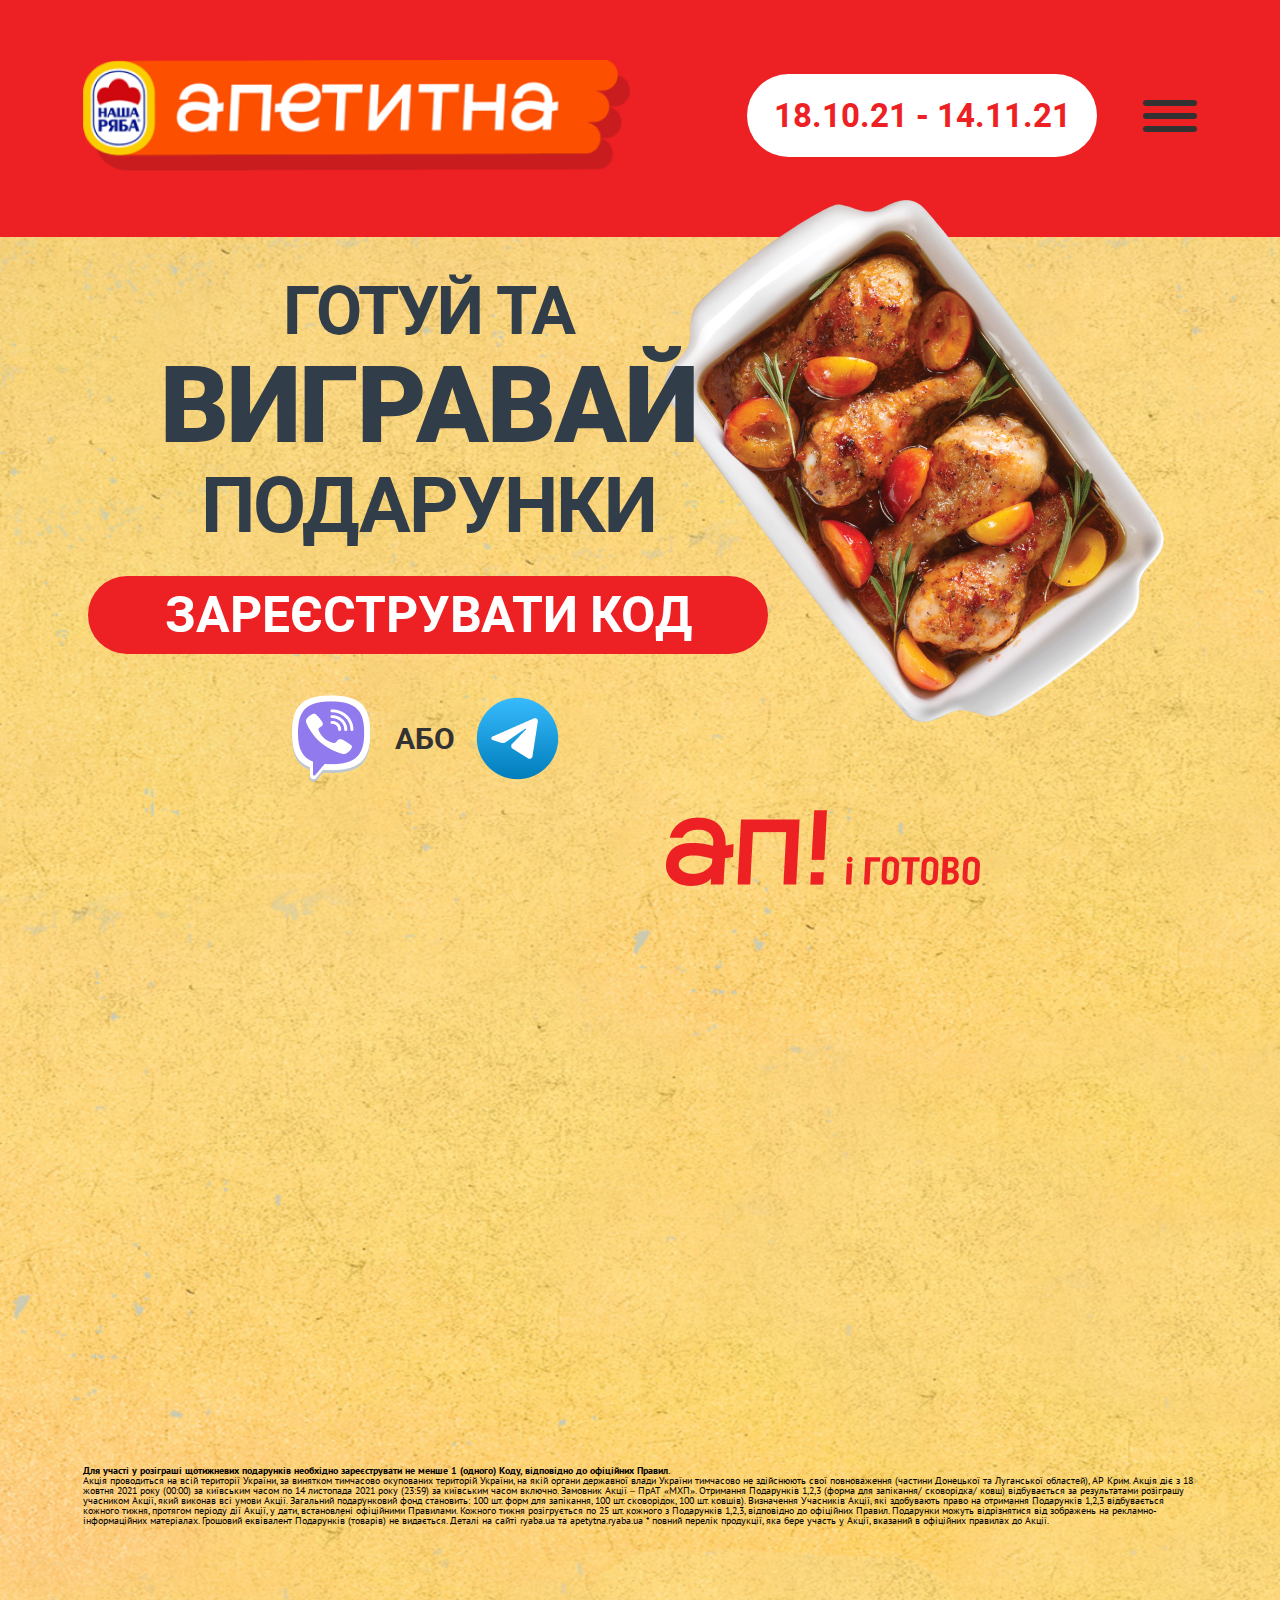
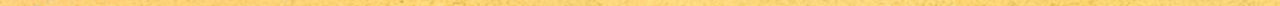
<file: index.html>
<!DOCTYPE html>
<html lang="en">

<head>
    <meta charset="UTF-8">
    <meta http-equiv="X-UA-Compatible" content="IE=edge">
    <meta name="viewport" content="width=device-width, initial-scale=1, shrink-to-fit=no, user-scalable=no">
    <title>Наша Ряба</title>
    <link rel="shortcut icon" href="./favicon.ico" type="image/x-icon">
    <link rel="stylesheet" href="css/style.min.css">
</head>

<body>

    <!-- Header -->
    <header class="header">
        <div class="container header-container">

            <!-- Logos -->
            <div class="header__inner">

                <div class="header__logos">
                    <a class="header__logos-link" href="/">
                        <img class="header__logos-img" src="./img/logo.png" alt="logo">
                    </a>
                </div>

                <div class="header__buttons">
                    <button class="header__buttons-btn" type="button">
                        18.10.21 - 14.11.21
                    </button>

                    <div class="burger" id="burger">
                        <div class="burger-line"></div>
                    </div>
                </div>

            </div>
            <!--  -->

            <!-- Burger Menu -->
            <div class="header__menu">
                <button class="header__menu-close">
                    <img class="header__menu-img" src="./img/close.svg" alt="img">
                </button>

                <ul class="header__menu-list">
                    <li class="header__menu-item">
                        <a class="header__menu-link" href="winners.html">
                            Переможці
                        </a>
                    </li>

                    <li class="header__menu-item">
                        <a class="header__menu-link" href="./Official Rules.pdf">
                            Офіційні правила акції
                        </a>
                    </li>
                </ul>
            </div>
            <!--  -->

        </div>
    </header>
    <!--  -->

    <!-- Wrapper -->
    <div class="wrapper" style="background-image: url('./img/bg.png');">

        <!-- Main -->
        <main class="main">

            <!-- Top Section -->
            <section class="top">

                <img class="top__banner" src="./img/dish.png" alt="banner">
                <img class="top__subbanner" src="./img/gotovo.png" alt="image">

                <div class="container">
                    <div class="top__inner">

                        <div class="top__wish">
                            <p>ГОТУЙ ТА</p>
                            <p>ВИГРАВАЙ</p>
                            <p>ПОДАРУНКИ</p>
                        </div>

                        <button class="top__button" id="reg__button">
                            зареєструвати код
                        </button>

                        <button class="header__buttons-btn top-btn" type="button">
                            18.10.21 - 14.11.21
                        </button>

                        <!-- Social -->
                        <div class="top__social">
                            <a class="top__social-viber" href="viber://pa?chatURI=NashaRyabaGiftBot&text=start">
                                <img class="top__social-viber_img" src="./img/viber-logo.png" alt="viber-logo">
                            </a>
                            <p class="top__social-text">
                                або
                            </p>
                            <a class="top__social-telegram" href="https://t.me/NashaRyabaGiftBot">
                                <img class="top__social-telegram_img" src="./img/telegram-logo.png"
                                    alt="telegram-logo">
                            </a>
                        </div>
                        <!--  -->

                    </div>
                </div>

            </section>
            <!--  -->

            <!-- Gifts -->
            <section class="gifts">
                <div class="container">

                    <div class="gifts__inner">

                        <h1 class="gifts__title" data-aos="fade-up-right">
                            ЩоТИЖНЕВі ПОДАРУНКИ
                        </h1>

                        <!-- Gifts -->
                        <div class="gifts__gallery">
                            <div class="gifts__gallery-item aos-init" data-aos="fade-zoom-in"
                                data-aos-easing="ease-in-back" data-aos-delay="300" data-aos-offset="0">

                                <div class="gifts__gallery-group">
                                    <img class="gifts__gallery-img" src="./img/skovoroda.png" alt="image">
                                    <div class="gifts__gallery-count">
                                        100 шт
                                    </div>
                                </div>

                            </div>

                            <div class="gifts__gallery-item aos-init" data-aos="fade-zoom-in"
                                data-aos-easing="ease-in-back" data-aos-delay="300" data-aos-offset="0">

                                <div class="gifts__gallery-group">
                                    <img class="gifts__gallery-img" src="./img/bludo.png" alt="image">
                                    <div class="gifts__gallery-count">
                                        100 шт
                                    </div>
                                </div>

                            </div>

                            <div class="gifts__gallery-item aos-init" data-aos="fade-zoom-in"
                                data-aos-easing="ease-in-back" data-aos-delay="300" data-aos-offset="0">

                                <div class="gifts__gallery-group">
                                    <img class="gifts__gallery-img" src="./img/kastr.png" alt="image">
                                    <div class="gifts__gallery-count">
                                        100 шт
                                    </div>
                                </div>

                            </div>

                        </div>
                        <!--  -->

                    </div>

                </div>
            </section>
            <!--  -->

        </main>

        <!-- Footer -->
        <footer class="footer">
            <div class="container">

                <div class="footer__inner">
                    <p class="footer__text">
                        <strong>
                        Для участі у розіграші щотижневих подарунків необхідно зареєструвати не менше 1 (одного) Коду,
                        відповідно до офіційних Правил. 
                        </strong><br>
                        Акція проводиться на всій території України, за винятком тимчасово окупованих територій
                        України, на якій органи державної влади України тимчасово не здійснюють свої повноваження
                        (частини Донецької та Луганської областей), АР Крим. Акція діє з 18 жовтня 2021 року (00:00) за
                        київським часом по 14 листопада 2021 року (23:59) за київським часом включно. Замовник Акції –
                        ПрАТ «МХП».
                        Отримання Подарунків 1,2,3 (форма для запікання/ сковорідка/ ковш) відбувається за результатами
                        розіграшу учасником Акції, який виконав всі умови Акції. Загальний подарунковий фонд становить:
                        100 шт. форм для запікання, 100 шт. сковорідок, 100 шт. ковшів). Визначення Учасників Акції, які
                        здобувають право на отримання Подарунків 1,2,3 відбувається кожного тижня, протягом періоду дії
                        Акції, у дати, встановлені офіційними Правилами. Кожного тижня розігрується по 25 шт. кожного з
                        Подарунків 1,2,3, відповідно до офіційних Правил.
                        Подарунки можуть відрізнятися від зображень на рекламно-інформаційних матеріалах. Грошовий
                        еквівалент Подарунків (товарів) не видається. Деталі на сайті ryaba.ua та apetytna.ryaba.ua
                        * повний перелік продукції, яка бере участь у Акції, вказаний в офіційних правилах до Акції.


                    </p>
                </div>

            </div>
        </footer>
        <!--  -->

    </div>

    <!-- Modal Form -->
    <div id="overlay" class="overlay">

        <div id="modal" class="modal">
            <form class="modal-form" action="/travel_api/form_submit" method="post">

                <div id="close-btn" class="close-btn">
                    <img src="./img/close-modal.svg" alt="close">
                </div>

                <h2 class="modal-form__title">
                    РЕЄСТРАЦІЯ
                </h2>

                <label class="modal-form__label" for="#">
                    <input type="text" required="" pattern="[А-Яа-яЁёіІїЇєЄҐґ'`’\s\-]{3,}"
                        title="Будь ласка, використовуйте літери українського алфавіту" name="fullName"
                        placeholder="Вкажіть Прізвище Ім’я та По Батькові">
                </label>

                <label class="modal-form__label" for="#">
                    <input type="text" required="" name="phone" class="phone" placeholder="Номер телефону">
                </label>

                <label class="modal-form__label" for="#">
                    <input type="text" required="" pattern="\w*" name="code" placeholder="Акцiйний код">
                </label>

                <label class="modal-form__label select" for="seller_shop">
                    <select name="seller_shop" id="seller_shop" required>
                        <option value="" selected="" disabled="">Виберіть супермаркет</option>
                        <option value="Ашан">Ашан</option>
                        <option value="Фора">Метро</option>
                        <option value="Сільпо">Сільпо</option>
                        <option value="Varus">Varus</option>
                        <option value="Novus">Novus</option>
                        <option value="Фора">Фора</option>
                        <option value="Fozzy">Fozzy</option>
                        <option value="Копійка">Копійка</option>
                        <option value="Класс">Класс</option>
                        <option value="Еко-маркет">Еко-маркет</option>
                        <option value="Рост">Рост</option>
                        <option value="Чудо Маркет">Чудо Маркет</option>
                        <option value="Грош">Грош</option>
                        <option value="Таврія">Таврія</option>
                        <option value="МегаМаркет1">МегаМаркет</option>
                        <option value="Ultramarket">Ultramarket</option>
                        <option value="Точка">Точка</option>
                        <option value="Магазини «Наша Ряба»">Магазини «Наша Ряба»</option>
                        <option value="Мясомаркет">Мясомаркет</option>
                        <option value="Інші мережі">Інші мережі</option>
                    </select>
                </label>

                <div class="checkbox">
                    <label class="custom-checkbox">
                        <input type="checkbox" name="confirm" required="">
                        <span>Я даю згоду на обробку<a href="/zghoda.pdf" target="_blank">персональних даних</a></span>
                    </label>
                </div>

                <span class="result-text"></span>

                <div class="loader" id="circularG">
                    <div id="circularG_1" class="circularG"></div>
                    <div id="circularG_2" class="circularG"></div>
                    <div id="circularG_3" class="circularG"></div>
                    <div id="circularG_4" class="circularG"></div>
                    <div id="circularG_5" class="circularG"></div>
                    <div id="circularG_6" class="circularG"></div>
                    <div id="circularG_7" class="circularG"></div>
                    <div id="circularG_8" class="circularG"></div>
                </div>

                <button class="modal-form__btn" type="submit">
                    Зареєструвати код
                </button>

            </form>
        </div>


    </div>

    <!-- Scripts -->

    <!-- reCaptcha -->
    <script src="https://www.google.com/recaptcha/api.js?render=6LchsEcbAAAAAAP2kJyZ05L-V82IoKp9E43qU19M"></script>
    <!--  -->
    <script src="js/jquery.min.js"></script>
    <script src="js/jquery.maskedinput.min.js"></script>
    <script src="js/aos.min.js"></script>
    <script src="js/script.min.js"></script>

    <!--  -->
</body>

</html>
</file>
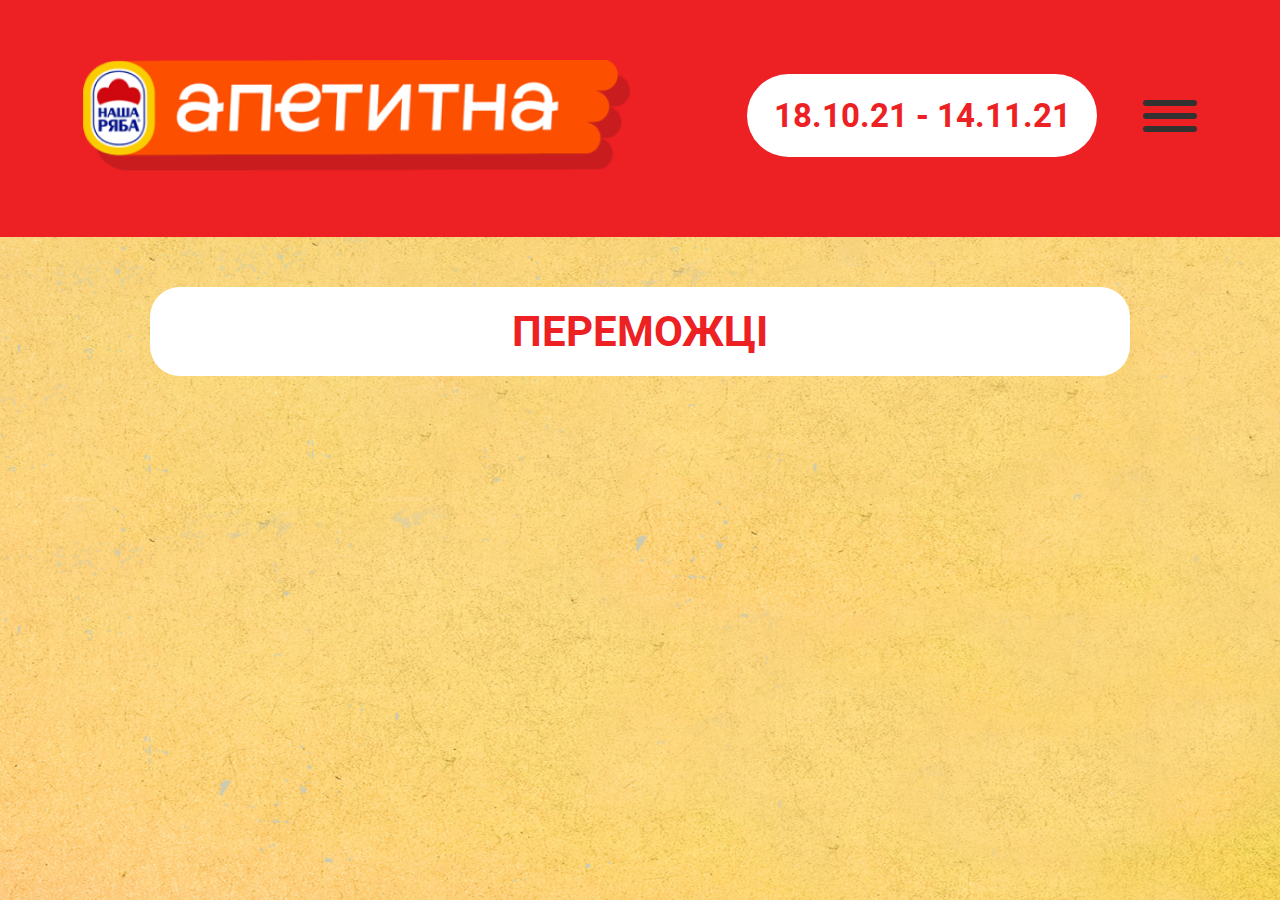
<file: winners.html>
<!DOCTYPE html>
<html lang="en">
<head>
    <meta charset="UTF-8">
    <meta http-equiv="X-UA-Compatible" content="IE=edge">
    <meta name="viewport" content="width=device-width, initial-scale=1, shrink-to-fit=no, user-scalable=no">
    <title>Наша Ряба</title>
    <link rel="shortcut icon" href="./favicon.ico" type="image/x-icon">
    <link rel="stylesheet" href="css/style.min.css">
</head>
<body>

    <!-- Header -->
    <header class="header">
        <div class="container header-container">

            <!-- Logos -->
            <div class="header__inner">

                <div class="header__logos">
                    <a class="header__logos-link" href="/">
                        <img class="header__logos-img" src="./img/logo.png" alt="logo">
                    </a>
                </div>

                <div class="header__buttons">
                    <button class="header__buttons-btn" type="button">
                        18.10.21 - 14.11.21
                    </button>

                    <div class="burger" id="burger">
                        <div class="burger-line"></div>
                    </div>
                </div>

            </div>
            <!--  -->

            <!-- Burger Menu -->
            <div class="header__menu">
                <button class="header__menu-close">
                    <img class="header__menu-img" src="./img/close.svg" alt="img">
                </button>

                <ul class="header__menu-list">
                    <li class="header__menu-item">
                        <a class="header__menu-link" href="winners.html">
                            Переможці
                        </a>
                    </li>

                    <li class="header__menu-item">
                        <a class="header__menu-link" href="./Official Rules.pdf">
                            Офіційні правила акції
                        </a>
                    </li>
                </ul>
            </div>
            <!--  -->

        </div>
    </header>
    <!--  -->

    <!-- Wrapper -->
    <div class="wrapper" style="background-image: url('./img/bg.png');">

        <!-- Main -->
        <main class="main" style="background-image: url('./img/bg.png');">

            <!-- Gifts -->
            <section class="gifts" id="winners">
                <div class="container">

                    <div class="gifts__inner">

                        <h1 class="gifts__title winners__title">
                            Переможці
                        </h1>

                        <div class="winners__block">
                            <!-- Insert Winners Here -->
                        </div>

                    </div>

                </div>
            </section>
            <!--  -->

        </main>
        <!--  -->

    </div>
    <!--  -->

    <!-- Scripts -->

    <!-- reCaptcha -->
    <script src="https://www.google.com/recaptcha/api.js?render=6LchsEcbAAAAAAP2kJyZ05L-V82IoKp9E43qU19M"></script>
    <!--  -->
    <script src="js/jquery.min.js"></script>
    <script src="js/jquery.maskedinput.min.js"></script>
    <script src="js/aos.min.js"></script>
    <script src="js/script.min.js"></script>

</body>
</html>
</file>
<file: css/style.min.css>
html{box-sizing:border-box}*,*::after,*::before{box-sizing:inherit}ul[class],ol[class]{padding:0}body,h1,h2,h3,h4,h5,h6,p,ul,ol,li,figure,figcaption,blockquote,dl,dd{margin:0}ul[class]{list-style:none}img{max-width:100%;display:block}input,button,textarea,select{font:inherit}a{text-decoration:none}body{font-weight:400}a{color:#FFFFFF;transition:.3s all}button{background-color:transparent;border:none;padding:0;color:#FFFFFF;cursor:pointer;transition:.3s all}.gifts__title{font-family:'Roboto';font-size:42px;font-weight:700;color:#2FB6B8}.header__buttons-btn{font-size:33px;width:350px;padding:22px 5px;color:#FFFFFF;background-color:#2FB6B8;font-weight:700}@media only screen and (max-width: 1024px){.header__buttons-btn{font-size:24px;width:250px;padding:17px 5px}}.top__button{font-size:50px;width:680px;padding:10px 5px;color:#FFFFFF;background-color:#ED2024;font-weight:700}.burger{cursor:pointer;padding-top:65px;width:54px;height:30px;display:inline-block;position:relative;z-index:1}@media only screen and (max-width: 768px){.burger{padding-top:0}}@media only screen and (max-width: 576px){.burger{margin-left:5px;width:45px}}.burger-line{width:54px;height:6px;background:#323232;position:absolute;transition:.3s all;top:50%;transform:translateY(-50%);border-radius:4px}@media only screen and (max-width: 576px){.burger-line{width:45px}}.burger-line::after,.burger-line::before{content:"";position:absolute;height:6px;transition:.3s all;border-radius:4px}.burger-line::after{top:-13px;background:#323232;width:54px}@media only screen and (max-width: 576px){.burger-line::after{width:45px}}.burger-line::before{top:13px;background:#323232;width:54px}@media only screen and (max-width: 576px){.burger-line::before{width:45px}}.burger.active .burger-line{width:35px;transform:translateX(-50%);background-color:transparent}.burger.active .burger-line::after{transform:rotate(-45deg) translate(8px, 17px)}.burger.active .burger-line::before{transform:rotate(45deg) translate(5px, -20px)}.overlay{position:fixed;top:0;right:0;bottom:0;left:0;z-index:-2;display:flex;justify-content:center;align-items:center;background:rgba(0,0,0,0.6);opacity:0;transition:all .4s;-webkit-backdrop-filter:blur(6px);backdrop-filter:blur(6px)}.modal{z-index:-2;padding:50px 40px;width:500px;background-color:rgba(50,61,74,0.761);border:2px solid #fff;border-radius:20px;transform:translateY(-100%);opacity:0;transition:.5s}@media only screen and (max-width: 576px){.modal{padding:20px 20px;max-width:95%}}.overlay.opened{z-index:20;opacity:1}.overlay.opened .modal{z-index:100;transform:translateY(0);opacity:1}.modal-form{position:relative;flex-direction:column;font-weight:400;font-size:16px;line-height:normal;font-family:"Roboto";color:#000}.modal-form,.modal-form input{display:flex}.close-btn{position:absolute;top:-40px;right:-25px;transition:all .8s;cursor:pointer}.close-btn img{height:23px;width:23px}@media only screen and (max-width: 576px){.close-btn{top:0px;right:5px}}.modal-form__title{margin-bottom:30px;font-style:normal;font-weight:700;font-size:50px;line-height:59px;font-family:'Roboto';text-align:center;color:#fff;text-transform:uppercase}@media only screen and (min-width: 280px) and (max-width: 540px){.modal-form__title{font-size:24px;line-height:30px;margin-bottom:10px}}.modal-form .modal-form__label{text-align:left}.modal-form__label:not(:first-child){margin-top:20px}.modal-form input{align-items:center;height:57px;padding:0 15px;font-style:normal;font-weight:700;font-size:24px;line-height:31px;color:#fff;background-color:transparent;border:2px solid #fcfcfc;border-radius:20px}@media only screen and (min-width: 280px) and (max-width: 540px){.modal-form input{font-size:16px;line-height:20px;height:40px;border-radius:10px;padding:0 10px}}input{width:100%;outline:0}input::-moz-placeholder{font-weight:400;font-size:20px}input:-ms-input-placeholder{font-weight:400;font-size:20px}input::placeholder{font-weight:400;font-size:20px}@media only screen and (min-width: 280px) and (max-width: 540px){input::-moz-placeholder{font-size:16px}input:-ms-input-placeholder{font-size:16px}input::placeholder{font-size:16px}}.checkbox{margin-bottom:.2em;padding-left:40px}.checkbox{margin:20px 0 0}@media only screen and (max-width: 425px){.checkbox{width:250px;margin:0 auto;margin-top:20px;position:relative}}.custom-checkbox>input{position:absolute;z-index:-1;opacity:0}.custom-checkbox>span,.custom-checkbox>span a{font-family:'PT Sans';font-style:normal;font-weight:400;font-size:20px;line-height:31px;color:#fff}@media only screen and (min-width: 280px) and (max-width: 540px){.custom-checkbox>span,.custom-checkbox>span a{font-size:16px;line-height:normal}}@media only screen and (min-width: 280px) and (max-width: 540px){.custom-checkbox>span,.custom-checkbox>span{margin-left:10px;font-size:16px;line-height:normal}}@media only screen and (max-width: 425px){.custom-checkbox>span,.custom-checkbox>span{display:flex;flex-direction:column}}.custom-checkbox>span::before{content:'';display:inline-block;width:25px;height:25px;flex-shrink:0;flex-grow:0;border:1.5px solid #fffefe;background-color:#fff;border-radius:5px;margin-right:.5em;background-repeat:no-repeat;background-position:center center;background-size:70% 70%;position:absolute;left:10px;cursor:pointer}.custom-checkbox>span a{color:#0a7bfd;text-decoration:underline;margin-left:4px}.custom-checkbox>input:checked+span::before{background-color:#fff;background-image:url("../../img/checkbox.svg")}.result-text{color:#f13a13;text-align:center;font-size:18px;display:block;max-width:354px;margin-top:15px}#circularG,.select{position:relative}#circularG{width:33px;height:33px;margin:10px auto auto}.loader{display:none}.loader.active{display:block}.circularG{position:absolute;width:8px;height:8px;background-color:#fff;-webkit-animation-name:bounce_circularG;animation-name:bounce_circularG;-webkit-animation-duration:1.1s;animation-duration:1.1s;-webkit-animation-iteration-count:infinite;animation-iteration-count:infinite;-webkit-animation-direction:normal;animation-direction:normal;border-radius:5px}#circularG_1{top:13px;left:0;-webkit-animation-delay:.41s;animation-delay:.41s}#circularG_2{top:3px;left:3px;-webkit-animation-delay:.55s;animation-delay:.55s}#circularG_3{top:0;left:13px;-webkit-animation-delay:.69s;animation-delay:.69s}#circularG_4{top:3px;right:3px;-webkit-animation-delay:.83s;animation-delay:.83s}#circularG_5{top:13px;right:0;-webkit-animation-delay:.97s;animation-delay:.97s}#circularG_6{right:3px;bottom:3px;-webkit-animation-delay:1.1s;animation-delay:1.1s}#circularG_7{bottom:0;left:13px;-webkit-animation-delay:1.24s;animation-delay:1.24s}#circularG_8{bottom:3px;left:3px;-webkit-animation-delay:1.38s;animation-delay:1.38s}.modal-form__btn:hover{transform:scale(0.95)}.modal-form__btn{display:flex;justify-content:center;align-items:center;width:70%;height:60px;margin:20px auto 0;font-style:normal;font-weight:700;font-size:25px;font-family:Roboto;color:#fff;text-transform:uppercase;background:#e31b1b;border-radius:20px;transition:all .4s}@media only screen and (min-width: 280px) and (max-width: 540px){.modal-form__btn{font-size:14px;height:40px;width:100%;margin-top:10px}}.modal-form__btn:hover{transform:scale(0.95)}@font-face{font-family:'Roboto';src:url("../fonts/Robotobold.ttf") format("truetype");font-weight:700}@font-face{font-family:'PT Sans';src:url("../fonts/ptsansbold.ttf") format("truetype");font-weight:700}@font-face{font-family:'PT Sans';src:url("../fonts/ptsans.ttf") format("truetype");font-weight:400}@font-face{font-family:'Roboto';src:url("../fonts/Roboto-Black.ttf") format("truetype");font-weight:900}@font-face{font-family:'Oswald';src:url("../fonts/Oswald-Regular.ttf") format("truetype");font-weight:400}html,body{height:100%;scroll-behavior:smooth}body{overflow-x:hidden}.container{max-width:1144px;margin:0 auto;padding:0 15px}@media only screen and (max-width: 576px){.container{padding:0 33px}}@media only screen and (max-width: 425px){.container{padding:0 15px}}.main,.wrapper{background-position:center;background-repeat:no-repeat;background-size:cover}.header{position:absolute;left:0;right:0;background-color:#ED2024}@media only screen and (min-width: 577px){.header{height:237px}}@media only screen and (max-width: 1024px){.header{height:220px}}@media only screen and (max-width: 768px){.header{height:180px}}@media only screen and (max-width: 576px){.header{height:150px}}.header__inner{display:flex;justify-content:space-between;padding-top:60px;padding-bottom:10px;align-items:center;position:relative;z-index:10}@media only screen and (max-width: 576px){.header__inner{padding-top:51px;padding-bottom:32px}}.header__logos{width:547px;display:flex;justify-content:space-between;align-items:flex-start}@media only screen and (max-width: 1024px){.header__logos{width:450px}}@media only screen and (max-width: 768px){.header__logos{width:300px}}@media only screen and (max-width: 576px){.header__logos{width:250px}}.header__logos-link{outline:none}.header__logos-link:nth-child(2){margin-left:13px}.header__logos-link:nth-child(3){margin-left:20px}.header__buttons{display:flex;align-items:flex-start;position:relative;align-items:center;z-index:10}.header__buttons-btn{background-color:#FFFFFF;border-radius:60px;color:#ED2024;font-family:'Roboto';margin-right:46px;transition:.3s all;outline:none;cursor:unset}.header__buttons-btn:hover{background-color:#e0e0e0}@media only screen and (max-width: 1024px){.header__buttons-btn{margin-right:10px}}@media only screen and (max-width: 900px){.header__buttons-btn{font-size:20px;width:200px}}@media only screen and (max-width: 576px){.header__buttons-btn{display:none}}.top-btn{display:none;margin-right:0;font-size:30px;padding-top:16px;padding-bottom:16px;padding-left:15px;padding-right:15px;width:330px;margin-top:48px}@media only screen and (max-width: 576px){.top-btn{display:block;max-width:100%;order:3}}@media only screen and (min-width: 280px) and (max-width: 576px){.top-btn{font-size:24px}}.header-container{position:relative}.header__menu{background:rgba(0,0,0,0.6);border:3px solid #6d6e6f;mix-blend-mode:normal;border-radius:20px;width:450px;padding:124px 39px 35px 39px;backdrop-filter:blur(6px);-webkit-backdrop-filter:blur(6px);position:absolute;right:5px;top:95px;z-index:-1;opacity:0;transform:translateY(-100%);transition:all .4s}@media only screen and (max-width: 768px){.header__menu{top:70px}}@media only screen and (max-width: 576px){.header__menu{top:38px;right:22px;width:350px;padding:100px 39px 100px 39px}}@media only screen and (min-width: 280px) and (max-width: 425px){.header__menu{top:38px;right:5px;width:270px}}.header__menu-img{position:absolute;top:5px;right:13px}.header__menu-item{position:relative}.header__menu-item::before{content:'';position:absolute;width:6px;height:6px;background-color:#ffd60b;left:-20px;top:50%;transform:translateY(-50%);border-radius:50%}.header__menu-link{font-family:"PT Sans";font-style:normal;font-weight:700;font-size:24px;line-height:31px;color:#fff;display:inline-block}.header__menu-item+.header__menu-item{margin-top:20px}.header__menu.opened{z-index:10;opacity:1;transform:translateY(0)}.top{position:relative}@media only screen and (min-width: 375px){.top{min-height:100vh}}.top__image{position:absolute;top:239px;left:0;z-index:-1}@media only screen and (max-width: 576px){.top__image{top:533px;-o-object-fit:cover;object-fit:cover;max-width:none}}@media only screen and (max-width: 425px){.top__image{top:490px}}@media only screen and (max-width: 302px){.top__image{top:500px}}.top__banner{position:absolute;top:100px;right:100px;z-index:1;overflow:hidden;-webkit-animation:MoveUpDown 1s ease-in-out infinite;animation:MoveUpDown 1s ease-in-out infinite}@media only screen and (max-width: 1440px){.top__banner{right:0}}@media only screen and (max-width: 1200px){.top__banner{right:5%;top:50%;transform:translate(50%, -50%)}}@media only screen and (max-width: 576px){.top__banner{top:56%;right:-180px;max-width:400px;transform:translate(0, 0)}}.top__subbanner{position:absolute;top:90%;right:300px;overflow:hidden;z-index:1}@media only screen and (max-width: 1200px){.top__subbanner{right:50%;top:92%;transform:translate(50%, -50%)}}@media only screen and (max-width: 576px){.top__subbanner{left:40px;right:0;top:88%;transform:translate(0, 0)}}@media only screen and (max-width: 425px){.top__subbanner{max-width:200px}}.top__inner{padding-top:266px;max-width:690px;text-align:center;display:flex;flex-direction:column;align-items:center;margin-right:auto;position:relative;z-index:8}@media (min-width: 576px) and (max-width: 1200px) and (max-height: 900px){.top__inner{padding-bottom:120px}}@media only screen and (max-width: 1200px){.top__inner{margin:0 auto}}@media (max-width: 1024px) and (min-height: 1100px){.top__inner{padding-top:450px}}@media only screen and (max-width: 576px){.top__inner{padding-top:206px}}@media only screen and (max-width: 425px){.top__inner{padding-top:200px}}.top__wish{display:inline-block;margin-bottom:30px;-webkit-animation:animate_shadow 1.5s ease-in infinite;animation:animate_shadow 1.5s ease-in infinite}@media only screen and (max-width: 576px){.top__wish{order:4;margin-bottom:0;margin-top:105px;padding-bottom:132px}}.top__button{font-family:"Roboto";text-transform:uppercase;border-radius:60px;transition:.3s all;outline:none;-webkit-animation:animate_slogan 2s ease infinite;animation:animate_slogan 2s ease infinite}.top__button:hover{transform:scale(1.05);box-shadow:0px 0px 5px #3f3f3f}.top__button:active{transform:scale(1)}@media only screen and (max-width: 768px){.top__button{max-width:100%}}@media only screen and (max-width: 576px){.top__button{order:1;max-width:100%;font-size:30px;padding-left:10px;padding-right:10px}}@media only screen and (max-width: 425px){.top__button{font-size:24px}}.top__social{display:flex;justify-content:space-between;width:272px;align-items:center;padding-top:38px}@media only screen and (min-width: 280px) and (max-width: 375px){.top__social{width:260px}}.top__social-text{font-family:'Roboto';font-weight:700;text-transform:uppercase;color:#323232;font-size:30px;margin-left:7px}.top__social-viber{transition:.3s all;outline:none}.top__social-viber:hover{transform:scale(1.05)}.top__social-viber_img{transition:.3s all}.top__social-viber_img:hover{filter:drop-shadow(0 0 5px #6b6b6b)}.top__social-telegram{transition:.3s all;outline:none}.top__social-telegram:hover{transform:scale(1.05)}.top__social-telegram_img{transition:.3s all}.top__social-telegram_img:hover{filter:drop-shadow(0 0 5px #6b6b6b)}@media only screen and (max-width: 576px){.top__social{order:2;padding-top:33px}}@-webkit-keyframes animate_shadow{0%{transform:scale(1)}70%{transform:scale(0.96)}to{transform:scale(1)}}@keyframes animate_shadow{0%{transform:scale(1)}70%{transform:scale(0.96)}to{transform:scale(1)}}@-webkit-keyframes animate_slogan{0%{box-shadow:0 0 0 0 rgba(237,32,36,0.563)}70%{box-shadow:0 0 0 12px transparent}to{box-shadow:0 0 0 0 transparent}}@keyframes animate_slogan{0%{box-shadow:0 0 0 0 rgba(237,32,36,0.563)}70%{box-shadow:0 0 0 12px transparent}to{box-shadow:0 0 0 0 transparent}}.gifts{padding-bottom:84px;margin-bottom:-140px}.gifts__inner{padding-top:87px;padding-bottom:93px}@media only screen and (max-width: 576px){.gifts__inner{padding-top:70px;padding-bottom:43px}}.gifts__title{color:#ED2024;text-transform:uppercase;background-color:#fff;padding:20px 8px;text-align:center;max-width:980px;margin:0 auto;border-radius:30px}@media only screen and (max-width: 576px){.gifts__title{max-width:510px;font-size:35px;padding:15px 10px}}@media only screen and (min-width: 280px) and (max-width: 540px){.gifts__title{font-size:24px}}.gifts__gallery{display:-ms-grid;display:grid;-ms-grid-columns:(auto)[3];grid-template-columns:repeat(3, auto);justify-content:center;grid-gap:0px 28px;padding-top:84px;padding-bottom:93px}@media only screen and (max-width: 1200px){.gifts__gallery{-ms-grid-columns:(auto)[2];grid-template-columns:repeat(2, auto);grid-gap:39px 15px}}@media only screen and (max-width: 768px){.gifts__gallery{-ms-grid-columns:(auto)[1];grid-template-columns:repeat(1, auto);grid-gap:50px 15px}}.gifts__gallery-group{width:340px;position:relative}@media only screen and (max-width: 576px){.gifts__gallery-group{width:317px}}@media only screen and (max-width: 375px){.gifts__gallery-group{width:250px}}@media only screen and (max-width: 576px){.gifts__gallery-img{max-width:300px}}@media only screen and (max-width: 375px){.gifts__gallery-img{max-width:250px}}.gifts__gallery-count{position:absolute;font-family:'Roboto';font-weight:700;padding:10px 20px;font-size:40px;color:#fff;background-color:#ED2024;border-radius:12px;right:0;top:130px}@media only screen and (max-width: 768px){.gifts__gallery-count{font-size:32px;top:120px}}@media only screen and (max-width: 576px){.gifts__gallery-count{top:132px}}@media only screen and (max-width: 375px){.gifts__gallery-count{top:100px;right:-15px}}.gifts__gallery-img{transition:.3s all}.gifts__gallery-img:hover{transform:scale(1.05)}@media only screen and (min-width: 769px) and (max-width: 1200px){.gifts__gallery-item:nth-child(3){-ms-grid-column-span:2;grid-column:span 2;-ms-grid-column-align:center;justify-self:center}}.top__wish{padding-top:10px;color:#323D4A;font-family:'Roboto';font-weight:700;text-transform:uppercase;text-align:center}.top__wish p{letter-spacing:-2px}.top__wish p:nth-child(1){font-size:67px;line-height:70px}.top__wish p:nth-child(2){font-size:107px;line-height:120px;font-weight:900}.top__wish p:nth-child(3){font-size:77px;line-height:80px}.top__wish p:nth-child(3) span{font-size:70px}@media only screen and (max-width: 576px){.top__wish{font-weight:900;padding-top:0;margin-top:80px;margin-right:auto}.top__wish p{letter-spacing:normal}.top__wish p:nth-child(1){font-size:36px;line-height:40px}.top__wish p:nth-child(2){font-size:58px;line-height:60px}.top__wish p:nth-child(3){font-size:42px;line-height:50px}.top__wish p:nth-child(3) span{font-size:40px}}@media only screen and (max-width: 425px){.top__wish{margin:0 auto;margin-top:80px}}@-webkit-keyframes MoveUpDown{0%,100%{margin-top:0}50%{margin-top:10px}}@keyframes MoveUpDown{0%,100%{margin-top:0}50%{margin-top:10px}}.footer__text{font-family:"PT Sans";font-size:10px;font-weight:400;color:#000;line-height:10px;padding-bottom:60px}@media only screen and (max-width: 576px){.footer__text{padding-bottom:80px}}body{background-color:#fff}.main{background-image:url("../img/bg.png")}[data-aos=fade-up-right]{transform:translate3d(0px, 100px, 0)}[data-aos^=fade][data-aos^=fade],[data-aos^=zoom][data-aos^=zoom]{opacity:0;transition-property:opacity,transform}[data-aos][data-aos][data-aos-duration="400"],body[data-aos-duration="400"] [data-aos]{transition-duration:.4s}[data-aos][data-aos][data-aos-easing=ease],body[data-aos-easing=ease] [data-aos]{transition-timing-function:ease}[data-aos^=fade][data-aos^=fade].aos-animate{opacity:1;transform:translateZ(0)}[data-aos][data-aos][data-aos-delay="300"].aos-animate,body[data-aos-delay="300"] [data-aos].aos-animate{transition-delay:.1s}[data-aos][data-aos][data-aos-delay="300"],body[data-aos-delay="300"] [data-aos]{transition-delay:0}[data-aos][data-aos][data-aos-easing=ease],body[data-aos-easing=ease] [data-aos]{transition-timing-function:ease}[data-aos][data-aos][data-aos-duration="400"],body[data-aos-duration="400"] [data-aos]{transition-duration:.4s}@media (min-width: 769px){[data-aos^=fade][data-aos^=fade],[data-aos^=zoom][data-aos^=zoom]{opacity:0;transition-property:opacity,transform}}@media (max-width: 768px){[data-aos^=fade][data-aos^=fade],[data-aos^=zoom][data-aos^=zoom]{transform:translate3d(0px, 100px, 0)}}#winners{min-height:100vh;padding-top:200px;margin-bottom:0;padding-bottom:0}.winners__block{padding-top:100px;text-align:center;font-family:'Roboto';font-style:normal;font-weight:700;font-size:25px;line-height:32px;text-transform:uppercase;color:#ED2024}.winners__block a{color:#ED2024}.modal-form select{align-items:center;height:57px;padding:0 15px;font-style:normal;font-weight:700;font-size:24px;line-height:31px;color:#fff;background-color:transparent;border:2px solid #fcfcfc;border-radius:20px;width:100%;outline:none;cursor:pointer}@media only screen and (min-width: 280px) and (max-width: 540px){.modal-form select{font-size:16px;line-height:20px;height:40px;border-radius:10px;padding:0 10px}}.modal-form select option{color:#fff;font-family:'Roboto';background-color:rgba(109,109,109,0.8)}
</file>
